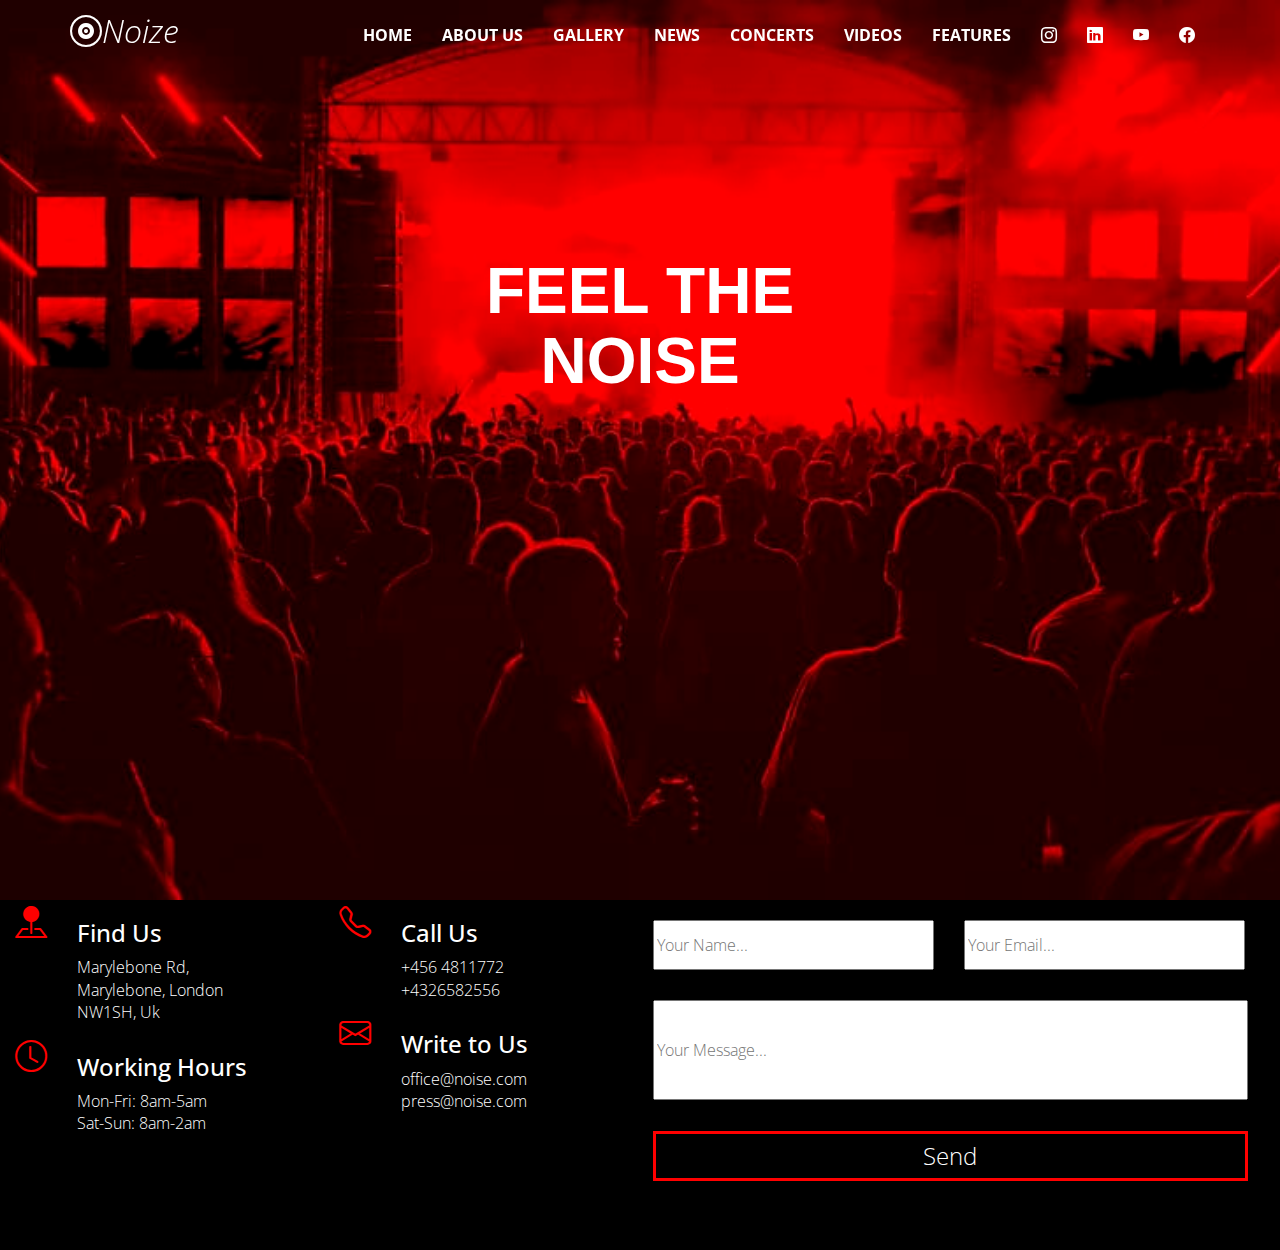
<file: web1/index.html>
<!DOCTYPE html>

<html lang="en">

<head>
    <meta charset="utf-8" />

    <meta name="viewport" content="width=device-width, initial-scale=1.0" />

    <title>Web replica of concept site2</title>

    <!-- Bootstrap core CSS -->
    <link href="css/bootstrap.css" rel="stylesheet" />

    <!-- Custom styles for this template -->
    <link href="css/style.css" rel="stylesheet" />

    <link href="http://fonts.googleapis.com/css?family=Open+Sans:300,400,700,300italic,400italic" rel="stylesheet" type="text/css" />

    <script src="js/jquery.min.js"></script>


    <!-- Bootstrap Font Icon CSS -->
    <link rel="stylesheet" href="https://cdn.jsdelivr.net/npm/bootstrap-icons@1.5.0/font/bootstrap-icons.css">



</head>

<body data-spy="scroll" data-offset="0" data-target="#navbar-main">
    <div id="navbar-main">
        <!-- Fixed navbar -->
        <div class="navbar navbar-default navbar-fixed-top">
            <div class="container">
                <div class="navbar-header">
                    <button type="button" class="navbar-toggle" data-toggle="collapse" data-target=".navbar-collapse">
            <i class="el-icon-lines"></i>
          </button>

                    <a class="navbar-brand" href="#home">
                        <i class="bi bi-vinyl" id="home-lo">Noize</i>

                    </a>
                </div>
                <div class="navbar-collapse collapse">
                    <ul class="nav navbar-nav">
                        <li><a href="#home" class="smoothScroll">Home</a></li>
                        <li><a href="#about" class="smoothScroll">About Us</a></li>
                        <li><a href="#gallery" class="smoothScroll">Gallery</a></li>
                        <li><a href="#news" class="smoothScroll">News</a></li>
                        <li><a href="#concert" class="smoothScroll">Concerts</a></li>
                        <li><a href="#videos" class="smoothScroll">Videos</a></li>
                        <li><a href="#features" class="smoothScroll">Features</a></li>
                        <li><a href="#" class="smoothScroll"><i class="bi bi-instagram"></i></a></li>
                        <li><a href="#" class="smoothScroll"><i class="bi bi-linkedin"></i></a></li>
                        <li><a href="#" class="smoothScroll"><i class="bi bi-youtube"></i></a></li>
                        <li><a href="#" class="smoothScroll"><i class="bi bi-facebook"></i></a></li>
                    </ul>
                </div>
                <!--/.nav-collapse -->
            </div>
        </div>
    </div>

    <!-- ==== HEADERWRAP ==== -->

    <div id="headerwrap" id="home" name="home">
        <header class="clearfix">
            <h1>FEEL THE <br>NOISE</h1>
        </header>
    </div>

    <div class="row">
        <div class="self-details-class">
            <div class="col-sm-3 self-details-class">
                <div class="row">
                    <div class="col-sm-3"><i class="bi bi-pin-map-fill"></i></div>
                    <div class="col-sm-9">
                        <h3>Find Us</h3>
                        <p>Marylebone Rd, Marylebone, London NW1SH, Uk</p>
                    </div>
                </div>
                <div class="row">
                    <div class="col-sm-3"><i class="bi bi-clock"></i></div>
                    <div class="col-sm-9">
                        <h3>Working Hours</h3>
                        <p>Mon-Fri: 8am-5am <br>Sat-Sun: 8am-2am</p>
                    </div>
                </div>
            </div>
            <div class="col-sm-3 self-details-class">
                <div class="row">
                    <div class="col-sm-3"><i class="bi bi-telephone"></i></div>
                    <div class="col-sm-9">
                        <h3>Call Us</h3>
                        <p>+456 4811772 <br>+4326582556</p>
                    </div>
                </div>
                <div class="row">
                    <div class="col-sm-3"><i class="bi bi-envelope"></i></div>
                    <div class="col-sm-9">
                        <h3>Write to Us</h3>
                        <p>office@noise.com <br>press@noise.com</p>
                    </div>
                </div>
            </div>
            <div class="col-sm-6" style="background-color: black; padding: 20px; height: 300px;">
                <div>
                    <div class="row">
                        <div class="col-sm-6">
                            <input type="text" style="width: 100%; height: 50px; " placeholder="Your Name...">
                        </div>
                        <div class="col-sm-6">
                            <input type="text" style="width: 100%; height: 50px; " placeholder="Your Email...">
                        </div>
                    </div>
                </div>
                <input type="text" style="width: 98%; height: 100px; margin-top: 5%; margin-bottom: 5%;" placeholder="Your Message...">
                <button class="self-btn-class">Send</button>

            </div>
        </div>
    </div>
    <div style="background-color: black; height: 50px;"></div>




    <!-- Bootstrap core JavaScript -->
    <!-- Placed at the end of the document so the pages load faster -->
    <script type="text/javascript" src="js/plugins.js"></script>
    <script type="text/javascript" src="js/init.js"></script>
</body>

</html>
</file>
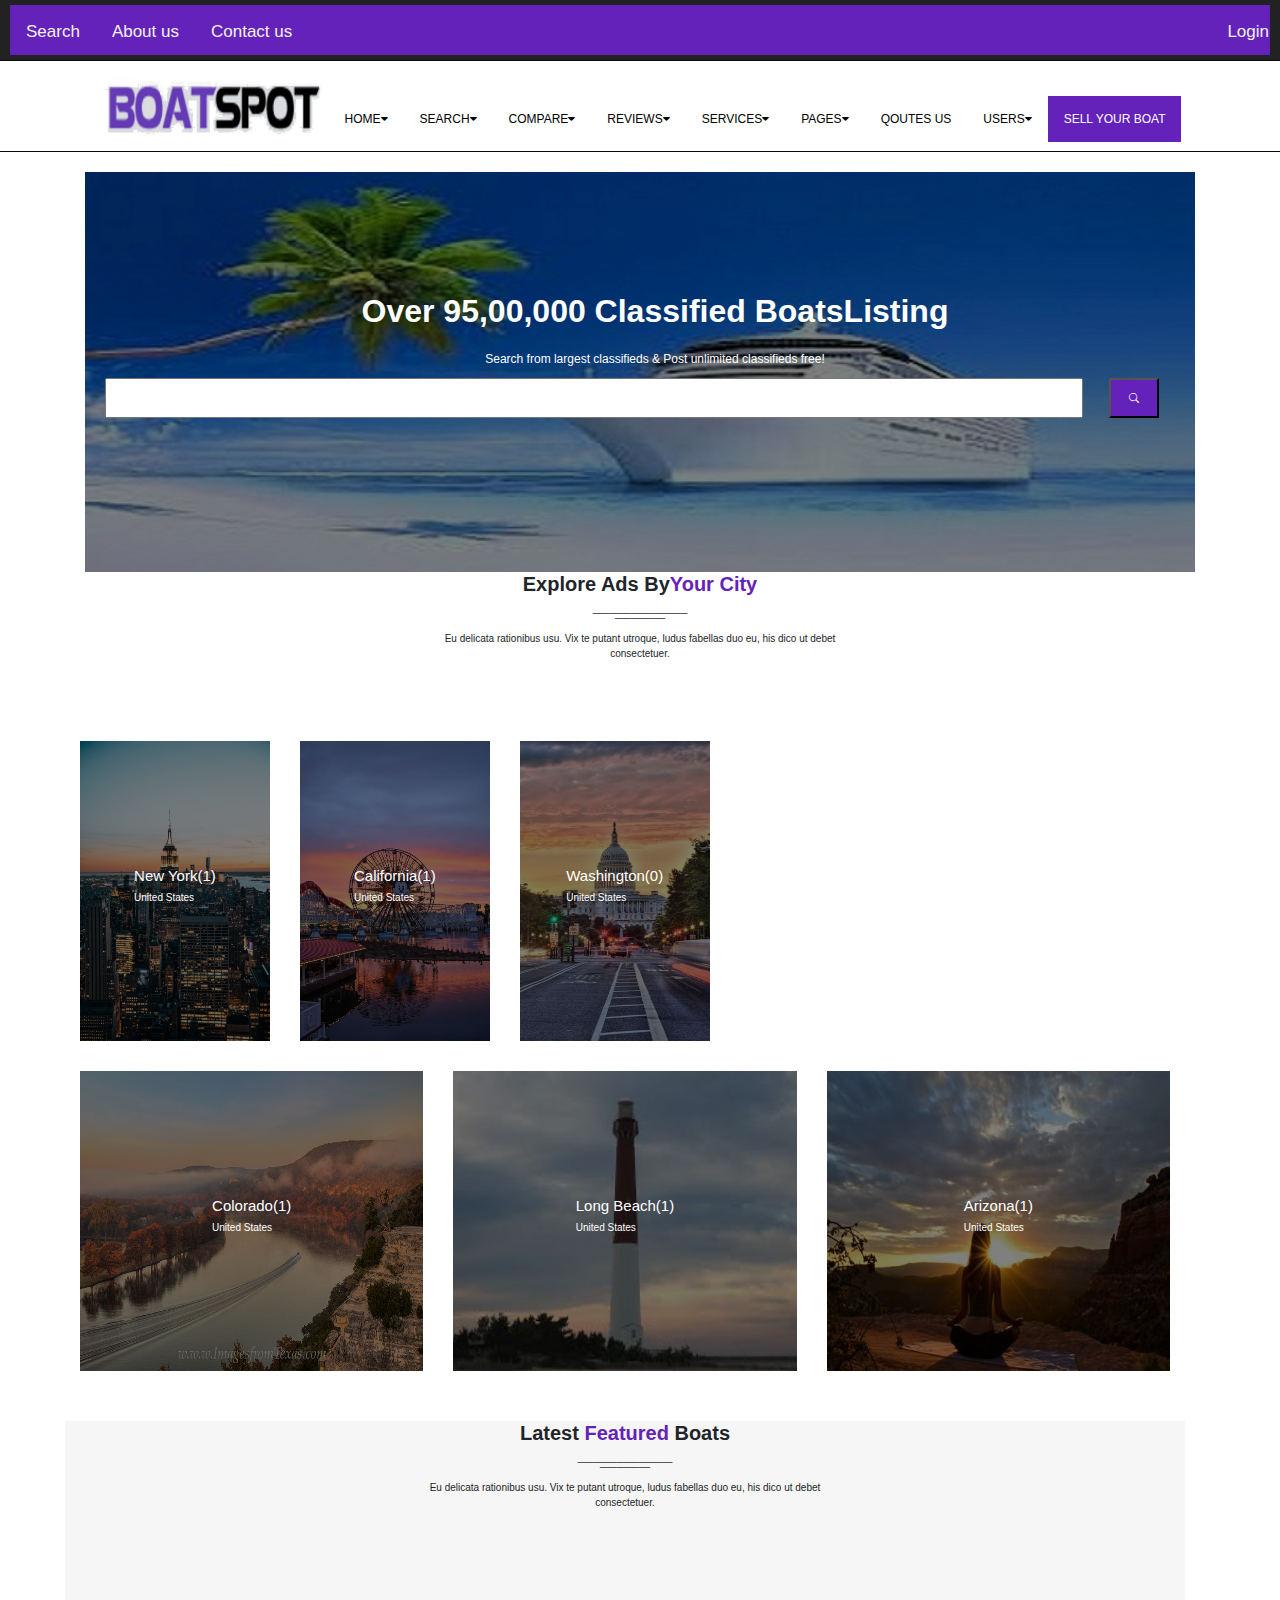
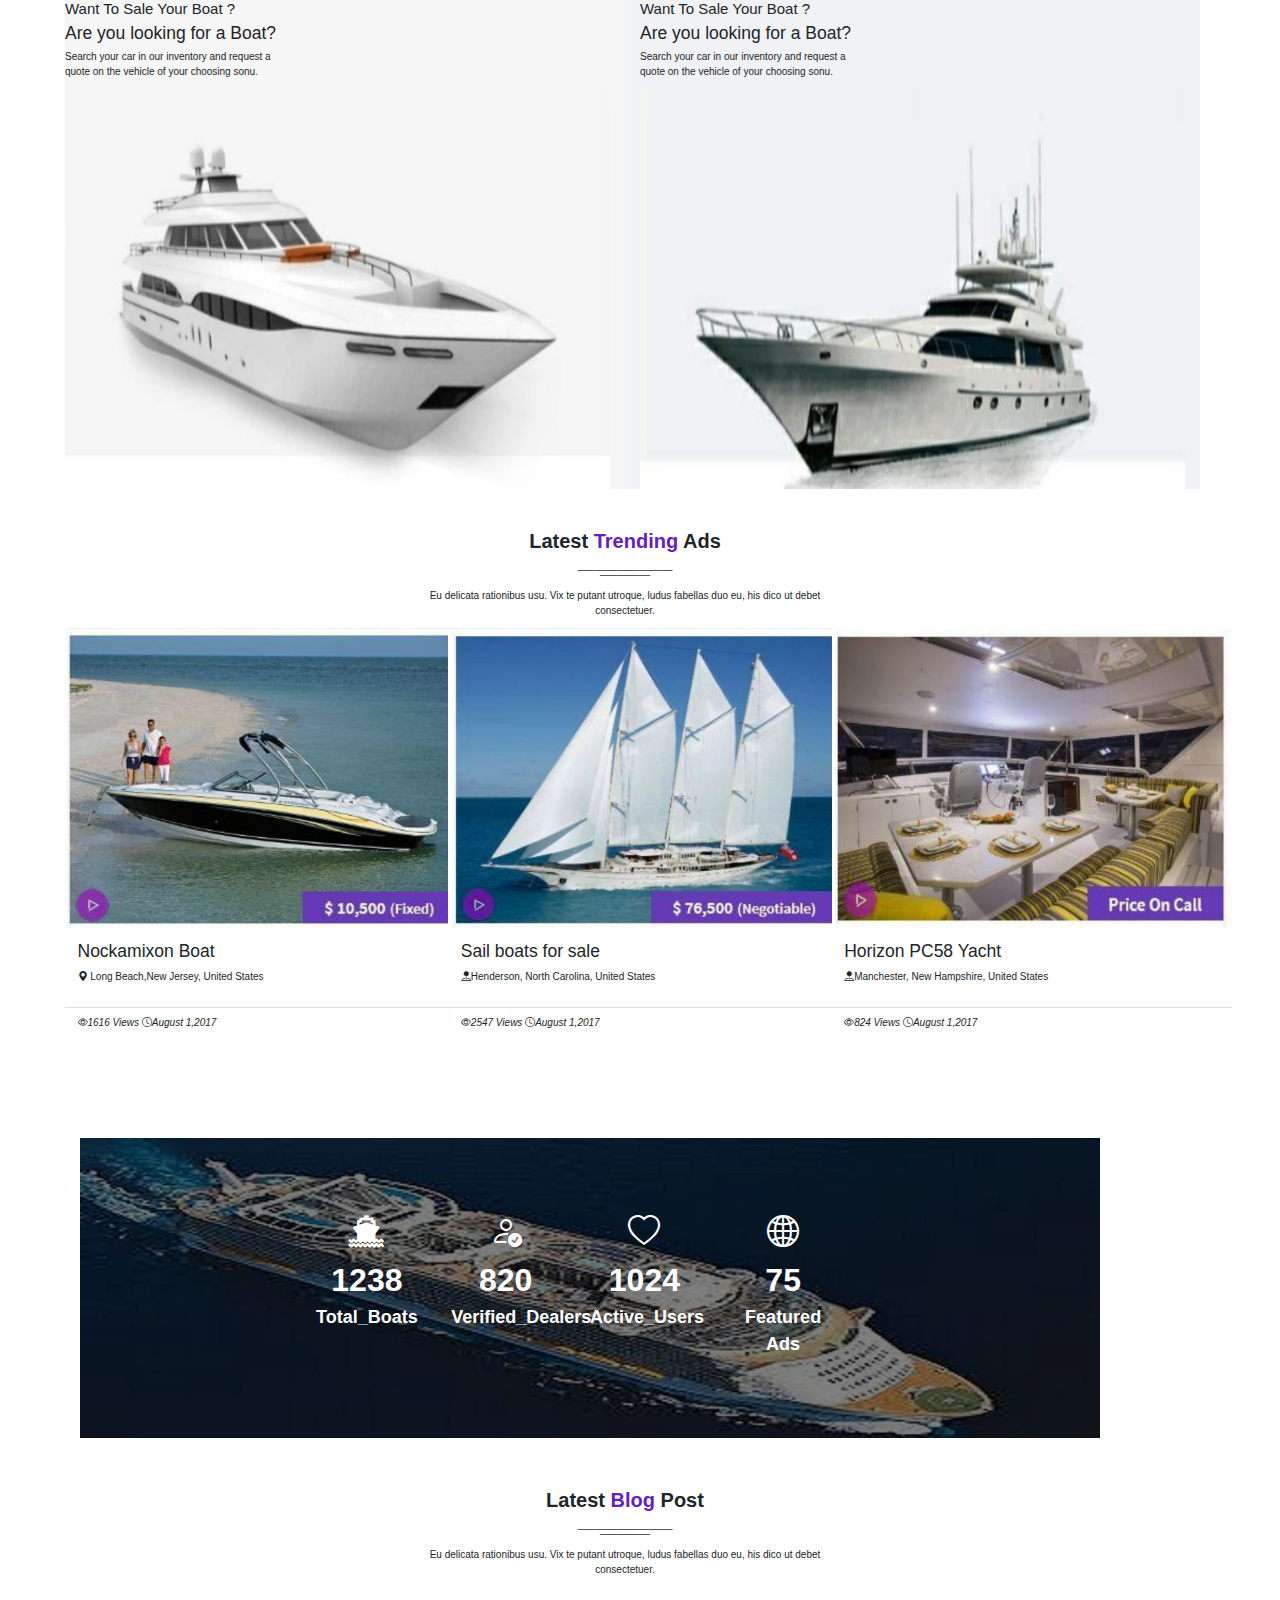
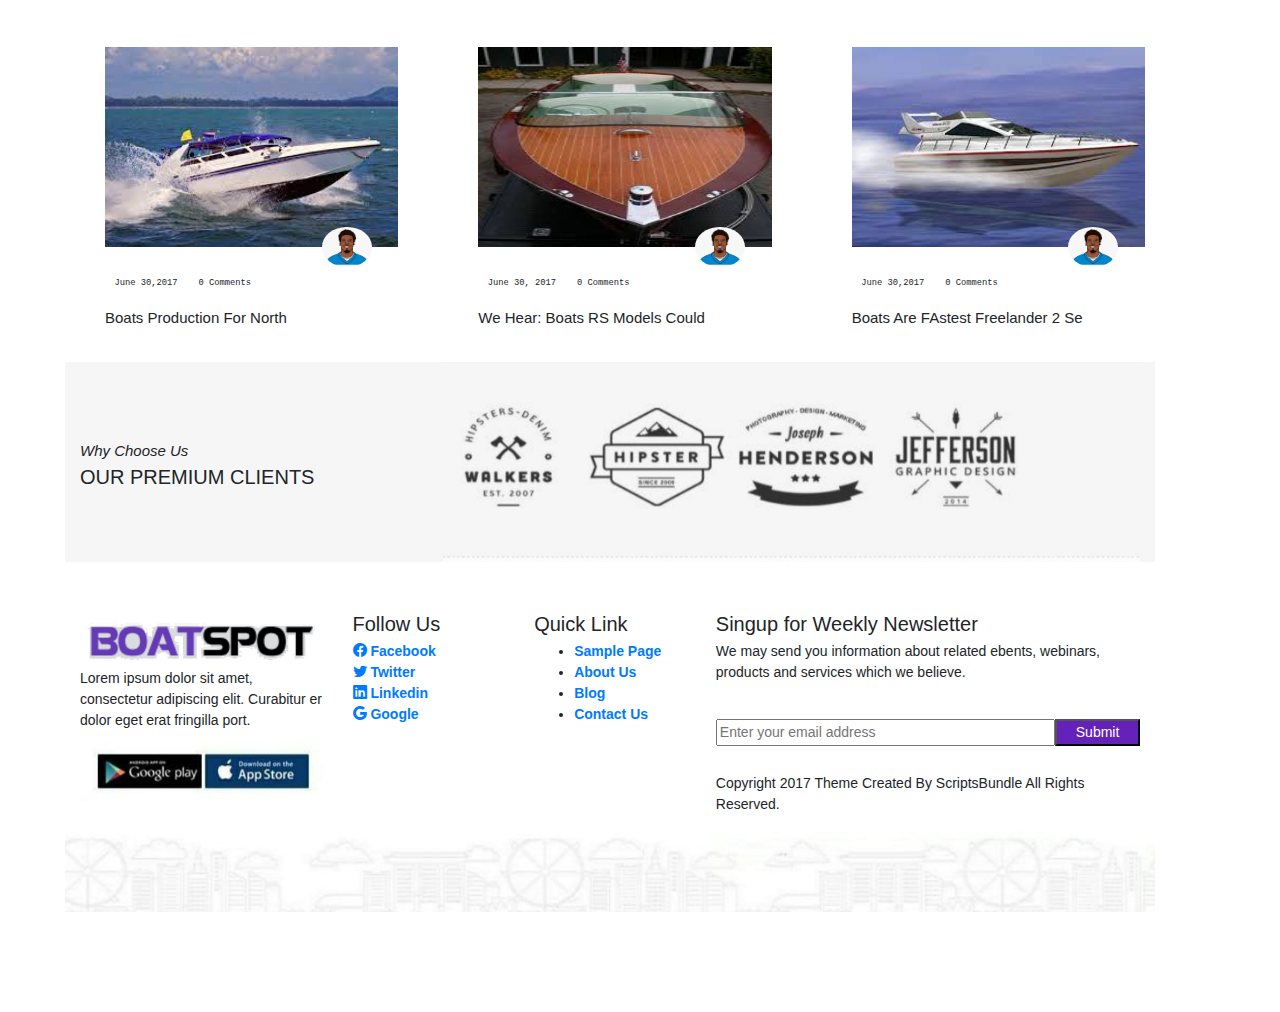
<file: web2/index.html>
<!DOCTYPE html>

<html lang="en">

<head>
    <meta charset="UTF-8">
    <meta http-equiv="X-UA-Compatible" content="IE=edge">
    <meta name="viewport" content="width=device-width, initial-scale=1.0">
    <!--<link rel="icon" type="image/png" href="images/home-logo.png"> -->
    <title>web replica of concept site 12</title>
    <!-- Bootstrap core CSS -->
    <link href="css/bootstrap.css" rel="stylesheet" />
    <link rel="stylesheet" href="https://maxcdn.bootstrapcdn.com/bootstrap/4.0.0/css/bootstrap.min.css" integrity="sha384-Gn5384xqQ1aoWXA+058RXPxPg6fy4IWvTNh0E263XmFcJlSAwiGgFAW/dAiS6JXm" crossorigin="anonymous">
    <!-- Bootstrap Font Icon CSS -->
    <link rel="stylesheet" href="https://cdn.jsdelivr.net/npm/bootstrap-icons@1.5.0/font/bootstrap-icons.css">
    <link rel="stylesheet" href="https://cdnjs.cloudflare.com/ajax/libs/font-awesome/4.7.0/css/font-awesome.min.css">

    <!-- Custom styles for this template -->
    <link href="css/style.css" rel="stylesheet" />

    <link href="http://fonts.googleapis.com/css?family=Open+Sans:300,400,700,300italic,400italic" rel="stylesheet" type="text/css" />

    <script src="js/jquery.min.js"></script>
</head>

<body data-spy="scroll" data-offset="0" data-target="#navbar-main">
    <div class="navbar navbar-inverse navbar-static-top" id="topNav">
        <div class="topnav-up" id="myTopnav-up">
            <a href="#home" class="active">Search</a>
            <a href="#news">About us</a>
            <a href="#contact">Contact us</a>
            <a href="#about" class="nav navbar-nav navbar-right">Login</a>
        </div>
    </div>
    <div class="navbar navbar-custom navbar-inverse navbar-static-top" id="nav2" style="background: transparent;">
        <div class="topnav" id="myTopnav-down">
            <div class="navbar-header">


                <img class="logo-img" src="images/home-logo.png" width="230" height="80" ALT="align box" ALIGN=CENTER>
            </div>



            <a href="#home" class="dropdown dropbtn">HOME<i class="fa fa-caret-down"></i></a>
            <a href="#search" class="smoothScroll">SEARCH<i class="fa fa-caret-down"></i></a>
            <a href="#compare" class="smoothScroll">COMPARE<i class="fa fa-caret-down"></i></a>
            <a href="#reviews" class="smoothScroll">REVIEWS<i class="fa fa-caret-down"></i></a>
            <a href="#services" class="smoothScroll">SERVICES<i class="fa fa-caret-down"></i></a>
            <a href="#pages" class="smoothScroll">PAGES<i class="fa fa-caret-down"></i></a>
            <a href="#qoutesus" class="smoothScroll">QOUTES US</a>
            <a href="#users" class="smootScroll">USERS<i class="fa fa-caret-down"></i></a>

            <a href="#" class=" align-self-end" id="sellBtn">SELL YOUR BOAT</a>


            <a href="javascript:void(0);" class="icon" onclick="myFunction()">
                <i class="fa fa-bars"></i>
            </a>
        </div>
        <!--/.container -->
    </div>
    <!--/.navbar -->

    <div class="container" id="id2" style="width: 100%; height: 400px;">
        <div class="row">
            <div class="col-12">
                <img src="images/image-1.jpg" alt="Snow" style="width:100%; height: 400px; filter: brightness(50%);">
            </div>
        </div>
        <div class="row">
            <div class="col-12">
                <div class="text-center " style="width: 100%; margin-top: -300px; position: absolute; color: white; padding: 20px;">
                    <h3>Over 95,00,000 Classified BoatsListing</h3>
                    <br>
                    <p>Search from largest classifieds & Post unlimited classifieds free!</p>
                    <div class="row" style="width: 100%;">
                        <div class="col-11"><input type="text" style="height: 40px; width: 100%; "></div>
                        <div class="col-1"><button style="height: 40px; width: 50px; margin-left: -20px; background-color: #6422ba; color: white;">
                                <i class="bi bi-search"></i></button></div>

                    </div>

                </div>

            </div>

        </div>
    </div>

    <div class="container">
        <div class="text-center ">
            <h2 style="font-weight: bold;">
                Explore Ads By<span style="color: #6422ba;">Your City</span>
            </h2>
            <p>_________________</p>
            <p style="margin-top: -20px;">_________</p>
            <p>Eu delicata rationibus usu. Vix te putant utroque, ludus fabellas duo eu, his dico ut debet <br> consectetuer.
            </p>
        </div>

    </div>

    <div class="container">
        <div class="row" style="height: 700px; width: 100%; padding: 10px;">

            <div class="row" style="margin-top: 30px;">
                <div class="col-md-4"><img src="images/newyork.jpg" alt="Snow" style="width:100%; height: 300px; filter: brightness(50%);">
                    <div class="centered-2">
                        <h4>New York(1)</h4>
                        <p>United States</p>
                    </div>

                </div>
                <div class="col-md-4"><img src="images/california.jpg" alt="Snow" style="width:100%; height: 300px; filter: brightness(50%);">
                    <div class="centered-2">
                        <h4>California(1)</h4>
                        <p>United States</p>
                    </div>
                </div>
                <div class="col-md-4"><img src="images/washington.jpg" alt="Snow" style="width:100%; height: 300px; filter: brightness(50%);">
                    <div class="centered-2">
                        <h4>Washington(0)</h4>
                        <p>United States</p>
                    </div>
                </div>
            </div>
            <div class="row">
                <div class="col-md-4"><img src="images/colorado.jpg" alt="Snow" style="width:100%; height: 300px; filter: brightness(50%);">
                    <div class="centered-2">
                        <h4>Colorado(1)</h4>
                        <p>United States</p>
                    </div>
                </div>
                <div class="col-md-4"><img src="images/longbeach.jpg" alt="Snow" style="width:100%; height: 300px; filter: brightness(50%);">
                    <div class="centered-2">
                        <h4>Long Beach(1)</h4>
                        <p>United States</p>
                    </div>
                </div>
                <div class="col-md-4"><img src="images/arizona.jpg" alt="Snow" style="width:100%; height: 300px; filter: brightness(50%);">
                    <div class="centered-2">
                        <h4>Arizona(1)</h4>
                        <p>United States</p>
                    </div>
                </div>
            </div>
            <div class="row" style="background-color:#f6f6f6; margin-top: 50px;">

                <div class="col-md-12">
                    <div class="text-center ">
                        <h2 style="font-weight: bold;">
                            Latest<span style="color: #6422ba;"> Featured </span> Boats
                        </h2>
                        <p>_________________</p>
                        <p style="margin-top: -20px;">_________</p>
                        <p>Eu delicata rationibus usu. Vix te putant utroque, ludus fabellas duo eu, his dico ut debet
                            <br> consectetuer.
                        </p>
                    </div>
                </div>

                <div class="row" style="margin-top: 80px;">
                    <div class="col-md-6">
                        <h4>Want To Sale Your Boat ?</h4>
                        <h3>Are you looking for a Boat?</h3>
                        <p>Search your car in our inventory and request a <br> quote on the vehicle of your choosing sonu.
                        </p>
                        <img src="images/image-6.jpg" alt="Snow" style="width:100%; height: 400px;">
                    </div>
                    <div class="col-md-6" style="background-color: #f1f2f6;">
                        <h4>Want To Sale Your Boat ?</h4>
                        <h3>Are you looking for a Boat?</h3>
                        <p>Search your car in our inventory and request a <br> quote on the vehicle of your choosing sonu.
                        </p>
                        <img src="images/image-7.jpg" alt="Snow" style="width:100%; height: 400px;">
                    </div>
                </div>
            </div>



            <div class="row" style="margin-top: 40px;">
                <div class="col-md-12">
                    <div class="text-center ">
                        <h2 style="font-weight: bold;">
                            Latest<span style="color: #6422ba;"> Trending </span> Ads
                        </h2>
                        <p>_________________</p>
                        <p style="margin-top: -20px;">_________</p>
                        <p>Eu delicata rationibus usu. Vix te putant utroque, ludus fabellas duo eu, his dico ut debet
                            <br> consectetuer.
                        </p>
                    </div>
                </div>


                <div class="row">
                    <div class="col-sm-4">
                        <div class="card">
                            <img class="card-img-top" src="images/image-3.jpg" alt="Card Image" style="width:100%; height: 300px;">
                            <div class="card-body">
                                <h3 class="card-title">Nockamixon Boat</h3>

                                <p><i class="bi bi-geo-alt-fill"></i> Long Beach,New Jersey, United States</p>
                            </div>
                            <ul class="list-group list-group-flush">
                                <li class="list-group-item"><i class="bi bi-eye">1616 Views</i> <i class="bi bi-clock">August 1,2017</i> </li>
                            </ul>
                        </div>

                    </div>
                    <div class="col-sm-4">
                        <div class="card">
                            <img class="card-img-top" src="images/image-4.jpg" alt="Card Image" style="width:100%; height: 300px;">
                            <div class="card-body">
                                <h3 class="card-title">Sail boats for sale</h3>

                                <p><i class="bi bi-pin-map-fill"></i>Henderson, North Carolina, United States</p>
                            </div>
                            <ul class="list-group list-group-flush">
                                <li class="list-group-item"><i class="bi bi-eye">2547 Views</i> <i class="bi bi-clock">August 1,2017</i> </li>
                            </ul>
                        </div>
                    </div>
                    <div class="col-sm-4">
                        <div class="card">
                            <img class="card-img-top" src="images/image-5.jpg" alt="Card Image" style="width:100%; height: 300px;">
                            <div class="card-body">
                                <h3 class="card-title">Horizon PC58 Yacht</h3>

                                <p><i class="bi bi-pin-map-fill"></i>Manchester, New Hampshire, United States</p>
                            </div>
                            <ul class="list-group list-group-flush">
                                <li class="list-group-item"><i class="bi bi-eye">824 Views</i> <i class="bi bi-clock">August 1,2017</i> </li>
                            </ul>
                        </div>
                    </div>
                </div>
            </div>

            <div class="row" style="margin-top: 100px;">
                <div class="col-md-12">
                    <img class="myImageClass" src="images/image-8.jpg" alt="Card Image" style=" height: 300px; width: 100%; filter: brightness(50%);">

                    <div class="row centered-2">
                        <div class="col-md-3">
                            <div class="text-center" id="id1"><i class="fa fa-ship" aria-hidden="true"></i> <br> 1238
                                <p>Total_Boats</p>
                            </div>
                        </div>
                        <div class="col-md-3">
                            <div class="text-center" id="id1"> <i class="bi bi-person-check"></i> <br> 820 <br>
                                <p> Verified_Dealers </p>
                            </div>
                        </div>
                        <div class="col-md-3">
                            <div class="text-center" id="id1"><i class="bi bi-heart"></i> <br> 1024 <br>
                                <p> Active_Users </p>
                            </div>
                        </div>
                        <div class="col-md-3">
                            <div class="text-center" id="id1"><i class="bi bi-globe2"></i> <br> 75 <br>
                                <p> Featured Ads </p>
                            </div>
                        </div>
                    </div>

                </div>

            </div>

            <div class="col-md-12" style="margin-top: 50px;">
                <div class="text-center ">
                    <h2 style="font-weight: bold;">
                        Latest<span style="color: #6422ba;"> Blog </span> Post
                    </h2>
                    <p>_________________</p>
                    <p style="margin-top: -20px;">_________</p>
                    <p>Eu delicata rationibus usu. Vix te putant utroque, ludus fabellas duo eu, his dico ut debet
                        <br> consectetuer.
                    </p>
                </div>
            </div>

            <div class="row">
                <div class="col-lg-4">
                    <div class="container mt-5 mb-5 d-flex justify-content-center">
                        <div class="card rounded">
                            <div class=" d-block justify-content-center">
                                <div class="area1 p-3 py-5"> <img src="images/image-9.jpg" alt=""> </div>
                                <div class="area2 p- text-center px-3">
                                    <div class="image mr-3"> <img src="images/man.jpg" class="rounded-circle" width="50" />
                                    </div>
                                    <div class="info">
                                        <pre>June 30,2017    0 Comments </pre>
                                        <h4 class=" name mt-3 ">Boats Production For North</h4>
                                    </div>

                                </div>
                            </div>
                        </div>
                    </div>
                </div>

                <div class="col-lg-4">
                    <div class="container mt-5 mb-5 d-flex justify-content-center">
                        <div class="card rounded">
                            <div class=" d-block justify-content-center">
                                <div class="area1 p-3 py-5"> <img src="images/image-11.jpg" alt=""> </div>
                                <div class="area2 p- text-center px-3">
                                    <div class="image mr-3"> <img src="images/man.jpg" class="rounded-circle" width="50" />
                                    </div>
                                    <div class="info">
                                        <pre>June 30, 2017    0 Comments</pre>
                                        <h4 class=" name mt-3 ">We Hear: Boats RS Models Could</h4>
                                    </div>

                                </div>
                            </div>
                        </div>
                    </div>
                </div>


                <div class="col-lg-4">
                    <div class="container mt-5 mb-5 d-flex justify-content-center">
                        <div class="card rounded">
                            <div class=" d-block justify-content-center">
                                <div class="area1 p-3 py-5"> <img src="images/image-10.jpg" alt=""> </div>
                                <div class="area2 p- text-center px-3">
                                    <div class="image mr-3"> <img src="images/man.jpg" class="rounded-circle" width="50" />
                                    </div>
                                    <div class="info">
                                        <pre>June 30,2017    0 Comments</pre>
                                        <h4 class=" name mt-3 ">Boats Are FAstest Freelander 2 Se</h4>
                                    </div>

                                </div>
                            </div>
                        </div>
                    </div>
                </div>




            </div>

            <div class="row" id="id3">
                <div class="col-4">
                    <h4>Why Choose Us</h4>
                    <h2>OUR PREMIUM CLIENTS</h2>
                </div>
                <div class="col-8">
                    <img src="images/image-logos.jpg" alt="" style="height: 200px; width: 100%;">
                </div>
            </div>

            <div class="row" id="id4" style="margin-top: 50px; height: 300px; width: 100%; background-image: url(images/bottom-background.jpg); background-size: cover;">
                <div class="col-sm-3">
                    <img src="images/home-logo.png" alt="">
                    <p>
                        Lorem ipsum dolor sit amet, <br>consectetur adipiscing elit. Curabitur er <br> dolor eget erat fringilla port.
                    </p>
                    <img src="images/appstore-image.jpg" alt="play-store  app-store">
                </div>
                <div class="col-sm-4">
                    <div class="row">
                        <div class="col-6" style=" width: 100%; height: 200px;">
                            <h2>Follow Us</h2>
                            <a href="#facebook"><i class="bi bi-facebook"></i> Facebook</a> <br>
                            <a href="#twitter"><i class="bi bi-twitter"></i> Twitter</a> <br>
                            <a href="#linkedin"><i class="bi bi-linkedin"></i> Linkedin</a> <br>
                            <a href="#google"><i class="bi bi-google"></i> Google</a> <br>
                        </div>
                        <div class="col-6" style=" width: 100%; height: 200px;">
                            <h2>Quick Link</h2>
                            <ul>
                                <li>
                                    <a href="#samplepage">Sample Page</a>
                                </li>
                                <li>
                                    <a href="#aboutus">About Us</a>
                                </li>
                                <li>
                                    <a href="#blog">Blog</a>
                                </li>
                                <li>
                                    <a href="#contactus">Contact Us</a>
                                </li>
                            </ul>
                        </div>
                    </div>
                </div>
                <div class="col-sm-5">
                    <h2>Singup for Weekly Newsletter</h2>
                    <p>We may send you information about related ebents, webinars, products and services which we believe.
                    </p>


                    <table style="width: 100%; height: 80px;">
                        <tr>
                            <td style="width: 80%;">
                                <input type="text" style="width: 100%;" placeholder="Enter your email address">
                            </td>
                            <td style="width: 20%;">
                                <button style="width: 100%; background-color: #6422ba; color: white;">Submit</button>
                            </td>
                        </tr>
                    </table>

                    <p>Copyright 2017 Theme Created By ScriptsBundle All Rights Reserved.</p>
                </div>

            </div>


            <div class="row" id="id5" style="height: 100px; width: 100%;"></div>

        </div>


    </div>

    <!-- Bootstrap core JavaScript -->
    <!-- Placed at the end of the document so the pages load faster -->
    <script type="text/javascript" src="js/plugins.js"></script>
    <script type="text/javascript" src="js/init.js"></script>
</body>

</html>
</file>
<file: web1/css/style.css>
html,
button,
input,
select,
textarea {
    color: #222;
}

body {
    font-size: 1em;
    line-height: 1.4;
}

.self-btn-class {
    width: 98%;
    border: solid red;
    border-width: 3px;
    background: transparent;
    height: 50px;
    color: white;
    font-size: x-large;
}

.self-btn-class:hover {
    border-radius: 10px;
    background: red;
}

.col-sm-3.self-details-class {
    color: white;
    background-color: black;
    height: 300px;
}

.col-sm-3.self-details-class h3 {
    color: white;
}

html,
body {
    height: 100%;
}

body {
    font-family: 'Open Sans';
    font-weight: 300;
    font-size: 16px;
    color: #555;
    -webkit-font-smoothing: antialiased;
    -webkit-overflow-scrolling: touch;
}

.col-md-4 {
    padding-bottom: 20px;
}

.row {
    margin-right: 0px;
    margin-left: -15px;
}

.navbar-nav {
    float: right;
}

.navbar-fixed-top {
    width: 100%;
}

.navbar-collapse.collapse :hover {
    nav-down: auto;
}

.navbar-default {
    border-color: transparent;
    background-color: rgba(255, 255, 255, 0.0);
    -webkit-transition: all .5s ease-in-out;
    -moz-transition: all .5s ease-in-out;
    -o-transition: all .5s ease-in-out;
    -ms-transition: all .5s ease-in-out;
    transition: all .5s ease-in-out;
}

.navbar-default.opaqued .navbar-nav>li>a,
.navbar-default.opaqued .navbar-brand h1,
.navbar-default.opaqued .navbar-brand {
    color: #ffffff;
    background: transparent;
    -webkit-transition: all .5s ease-in-out;
    -moz-transition: all .5s ease-in-out;
    -o-transition: all .5s ease-in-out;
    -ms-transition: all .5s ease-in-out;
    transition: all .5s ease-in-out;
    font-size: 16px;
}

.navbar-default.opaqued h1 {
    font-size: 38px !important;
    position: relative;
    top: -10px;
}

.navgar-default.opaqued {
    padding: 25px 0;
}

.navbar-toggle {
    border-color: transparent;
    border: 0px solid transparent;
}

.navbar-brand {
    padding: 0;
    display: flex;
    flex-direction: row;
    align-items: flex-start
}

#home-lo {
    margin: 15px;
    font-size: xx-large;
}

.navbar-brand h1 {
    margin: 0 0;
}

.navbar-default .navbar-nav>.active>a,
.navbar-default .navbar-nav>.active>a:hover,
.navbar-default .navbar-nav>.active>a:focus {
    color: #2980b9;
    background-color: transparent;
}

.navbar-default .navbar-nav>li>a:hover,
.navbar-default .navbar-nav>li>a:focus {
    background-color: transparent;
    color: #202020;
}

.nav.navbar-nav :hover {
    background-color: white;
    border-radius: 45px;
    height: 50px;
    padding: 8px;
}

.navbar-default .navbar-nav>li>a:hover:after,
.navbar-default .navbar-nav>li>a:focus:after,
.navbar-default .navbar-nav>.active>a:focus:after,
.navbar-default .navbar-nav>.active>a:hover:after,
.navbar-default .navbar-nav>.active>a:after {
    content: '';
    width: 34px;
    height: 5px;
    position: absolute;
    border-bottom: 2px solid #2980b9;
    margin: 0 auto;
    left: 50%;
    margin-left: -17px;
    top: 55px;
}

.navbar-default.opaqued .navbar-nav>.active>a:focus:after,
.navbar-default.opaqued .navbar-nav>.active>a:hover:after,
.navbar-default.opaqued .navbar-nav>.active>a:after {
    content: '';
    width: 34px;
    height: 5px;
    position: absolute;
    border-bottom: 2px solid #fff;
    margin: 0 auto;
    left: 50%;
    margin-left: -17px;
    top: 55px;
}

.navbar-nav>li>a {
    padding-top: 25px;
    padding-bottom: 25px;
    font-weight: 700;
    font-size: 14px;
    text-transform: uppercase;
}

.navbar-nav>li>a:after {
    content: '';
    width: 34px;
    height: 5px;
    position: absolute;
    border-bottom: none;
    margin: 0 auto;
    left: 50%;
    margin-left: -17px;
    top: 55px;
}

.clearfix h1 {
    margin-top: 20%;
    color: white;
    font-weight: bold;
    font-family: Arial, Helvetica, sans-serif;
    font-size: 4pc;
    text-align: center;
}

.col-sm-3 i {
    font-size: xx-large;
    margin: 15px;
    color: red;
}
</file>
<file: web2/css/style.css>
.card {
    width: 400px;
    border: none;
    border-radius: 14px !important
}

.area1 {
    background-color: white;
}

.area1 img {
    width: 100%;
    height: 200px;
}

.image {
    top: -50px;
    position: relative;
    left: 100px;
}

.area2 {
    background-color: #fff;
}

.info {
    margin-top: -50px;
    text-align: left;
}

.info pre {
    background: transparent;
    border: none;
}

.text-center.centered h3 {
    color: white;
    font-weight: bold;
}

.text-center.centered p {
    color: white;
}

.col-md-4 {
    margin-top: 30px;
}

.centered {
    position: absolute;
}

@media only screen and(max-width: 600px) {
    #resizeid1 {
        font-style: oblique;
    }
}

.centered-2 {
    position: absolute;
    top: 50%;
    left: 50%;
    transform: translate(-50%, -50%);
    color: white;
}

#id1 {
    font-weight: bolder;
    font-size: xx-large;
}

#id1 p {
    font-size: large;
}

#topNav {
    margin-bottom: 0;
}

#id2 {
    height: 400px;
    width: 100%;
}

#id2 h3 {
    font-weight: bolder;
    font-size: xx-large;
}

#id2 p {
    font-size: larger;
}

#id3 {
    height: 200px;
    width: 100%;
    background-color: #f6f6f6;
}

#id3 h4 {
    font-weight: normal;
    font-style: italic;
    margin-top: 80px;
}

#id4 {
    font-size: 14px;
}

#id4 a {
    font-weight: bolder;
}

#id4 img {
    width: 100%;
}

#nav2 {
    width: 100%;
}

#nav2.affix-top {
    position: static;
}

#nav2.affix {
    position: fixed;
    top: 0;
    left: 0;
    z-index: 2;
    transition: all .6s ease-in-out;
    -webkit-transition: all .6s ease-in-out;
}

.navbar-collapse.collapse :hover {
    nav-down: auto;
}

.navbar-toggle {
    outline: 0;
}

.topnav-up {
    background-color: #6422ba;
    overflow: hidden;
    height: 50px;
    width: 100%;
}

.topnav-up a {
    float: left;
    display: block;
    color: #f2f2f2;
    text-align: center;
    padding: 14px 16px;
    text-decoration: none;
    font-size: 17px;
}

.topnav-up :hover {
    background-color: white;
    border-radius: 50px;
    color: black;
}

.topnav-down {
    background: transparent;
    overflow: hidden;
}


/* Style the links inside the navigation bar */

.topnav a {
    float: left;
    display: block;
    color: black;
    text-align: center;
    padding: 14px 16px;
    text-decoration: none;
    font-size: 12px;
    margin-top: 30px;
}

#sellBtn {
    float: left;
    display: block;
    color: white;
    text-align: center;
    padding: 14px 16px;
    text-decoration: none;
    font-size: 12px;
    margin-top: 30px;
    background-color: #6422ba;
    border-radius: 0px;
}


/* Change the color of links on hover */

.topnav a:hover {
    background-color: white;
    color: black;
    border-radius: 50px;
    border: 2px solid black;
}


/* Add an active class to highlight the current page */

.topnav a.active {
    background-color: purple;
    color: white;
}


/* Hide the link that should open and close the topnav on small screens */

.topnav .icon {
    display: none;
}


/* When the screen is less than 600 pixels wide, hide all links, except for the first one ("Home"). Show the link that contains should open and close the topnav (.icon) */

@media screen and (max-width: 600px) {
    .topnav a:not(:first-child) {
        display: none;
    }
    .topnav a.icon {
        float: right;
        display: block;
    }
}


/* The "responsive" class is added to the topnav with JavaScript when the user clicks on the icon. This class makes the topnav look good on small screens (display the links vertically instead of horizontally) */

@media screen and (max-width: 600px) {
    .topnav.responsive {
        position: relative;
    }
    .topnav.responsive a.icon {
        position: absolute;
        right: 0;
        top: 0;
    }
    .topnav.responsive a {
        float: none;
        display: block;
        text-align: left;
    }
}
</file>
